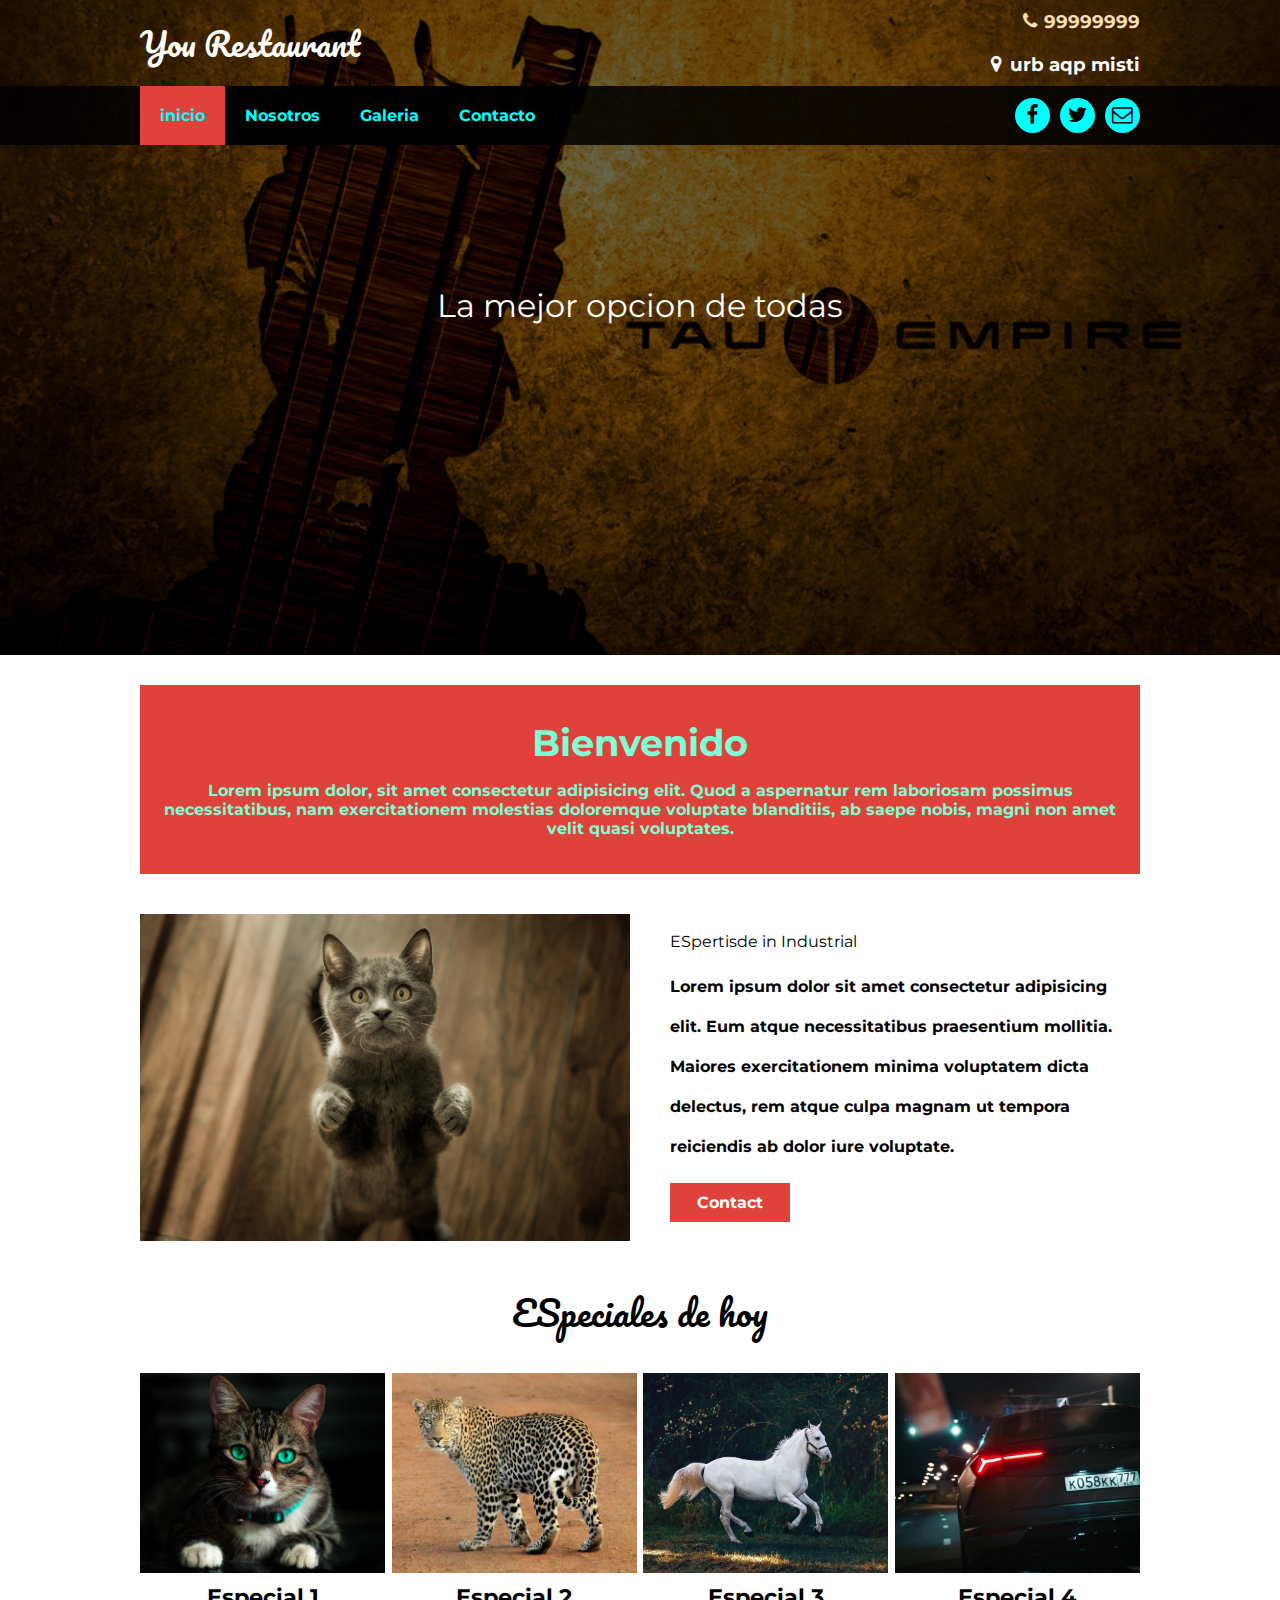
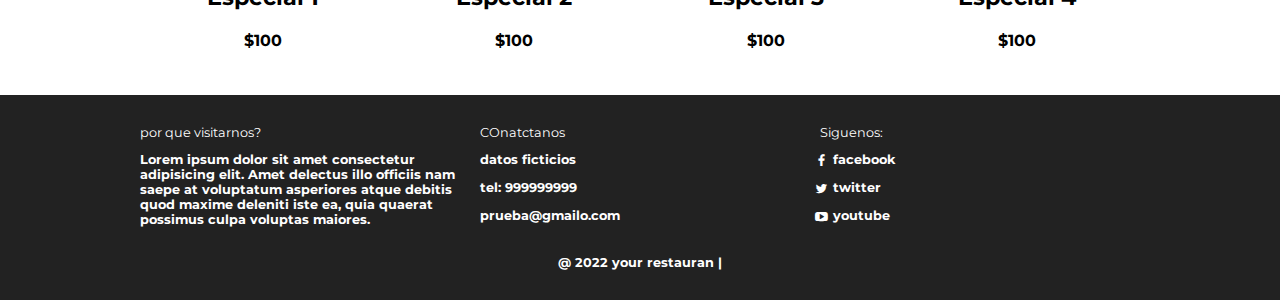
<file: index.html>
<!DOCTYPE html>
<html lang="en">

<head>
    <meta charset="UTF-8">
    <meta http-equiv="X-UA-Compatible" content="IE=edge">
    <meta name="viewport" content="width=device-width, initial-scale=1.0">
    <title>you restaurant</title>

    <meta name="viewport" content="width=device-width, initial-scale=1.0">
    <link rel="stylesheet" href="css/styles.css">

    <link rel="stylesheet" href="css/font.css">

</head>

<body>
    <header class="main-header">
        <div class="container container--flex">
            <div class="logo-container column column--50">
                <h1 class="logo">You Restaurant</h1>
            </div>
            <div class="main-header__contactInfo column column--50">
                <p class="main-header__contactInfo__phone">
                    <span class="icon-phone">99999999</span>
                </p>
                <p class="main-header__contactInfo__addres">
                    <span class="icon-map">urb aqp misti</span>
                </p>

            </div>
        </div>
    </header>
    <nav class="main-nav">
        <div class="container container--flex">
            <span class="icon-menu" id="btnmenu"></span>
            <ul class="menu" id="menu">
                <li class="menu__item"><a href="/" class="menu__link menu__link--select">inicio</a></li>
                <li class="menu__item"><a href="nosotros.html" class="menu__link">Nosotros</a></li>
                <li class="menu__item"><a href="galeria.html" class="menu__link">Galeria</a></li>
                <li class="menu__item"><a href="contacto.html" class="menu__link">Contacto</a></li>
            </ul>
            <div class="social-icon">
                <a href="" class="social-icon__link"><span class="icon-facebook"></span></a>
                <a href="" class="social-icon__link"><span class="icon-twitter"></span></a>
                <a href="" class="social-icon__link"><span class="icon-mail"></span></a>
            </div>
        </div>
    </nav>
    <section class="banner">
        <img src="img/banner.jpg" alt="" class="banner__img">
        <div class="banner__content">La mejor opcion de todas</div>
    </section>

    <main class="main">
        <section class="group group--color">
            <div class="container">
                <h2 class="main__title">Bienvenido</h2>
                <p class="main__txt">Lorem ipsum dolor, sit amet consectetur adipisicing elit. Quod a aspernatur rem
                    laboriosam possimus necessitatibus, nam exercitationem molestias doloremque voluptate blanditiis, ab
                    saepe nobis, magni non amet velit quasi voluptates.</p>

            </div>
        </section>

        <section class="group main__about__description">
            <div class="container container--flex">
                <div class="column column--50">
                    <img src="img/gato.jpg" alt="">
                </div>
                <div class="column column--50">
                    <h3 class="column__title">ESpertisde in Industrial</h3>
                    <p class="column__txt">Lorem ipsum dolor sit amet consectetur adipisicing elit. Eum atque
                        necessitatibus praesentium mollitia. Maiores exercitationem minima voluptatem dicta delectus,
                        rem atque culpa magnam ut tempora reiciendis ab dolor iure voluptate.</p>
                    <a href="" class="btn btn--contact">Contact</a>
                </div>
            </div>
        </section>

        <section class="group today-special">
            <h2 class="group__title">ESpeciales de hoy</h2>
            <div class="container container--flex">
                <div class="column column--50-25">
                    <img src="img/gato1.jpg" alt="" class="today-special__img">
                    <div class="today-special__title">Especial 1</div>
                    <div class="today-specail__price">$100</div>
                </div>
                <div class="column column--50-25">
                    <img src="img/guepardo.jpg" alt="" class="today-special__img">
                    <div class="today-special__title">Especial 2</div>
                    <div class="today-specail__price">$100</div>
                </div>
                <div class="column column--50-25">
                    <img src="img/horse.jpg" alt="" class="today-special__img">
                    <div class="today-special__title">Especial 3</div>
                    <div class="today-specail__price">$100</div>
                </div>
                <div class="column column--50-25">
                    <img src="img/urus.jpg" alt="" class="today-special__img">
                    <div class="today-special__title">Especial 4</div>
                    <div class="today-specail__price">$100</div>
                </div>
            </div>
        </section>


    </main>
    <footer class="main-footer">
        <div class="container container--flex">
            <div class="column column--33">
                <h2 class="column__title">por que visitarnos?</h2>
                <p class="column__txt">Lorem ipsum dolor sit amet consectetur adipisicing elit. Amet delectus illo
                    officiis nam saepe at voluptatum asperiores atque debitis quod maxime deleniti iste ea, quia
                    quaerat possimus culpa voluptas maiores.</p>
            </div>
            <div class="column column--33">
                <h2 class="column__title">COnatctanos</h2>
                <p class="column__txt">datos ficticios</p>
                <p class="column__txt">tel: 999999999</p>
                <p class="column__txt">prueba@gmailo.com</p>
            </div>
            <div class="column column--33">
                <h2 class="column__title">Siguenos:</h2>
                <p class="column__txt"><a href="" class="icon-facebook">facebook</a></p>
                <p class="column__txt"><a href="" class="icon-twitter"></a>twitter</p>
                <p class="column__txt"><a href="" class="icon-youtube"></a>youtube</p>
            </div>
            <p class="copy">@ 2022 your restauran |</p>
        </div>
    </footer>

    <script src="js/menu.js"></script>
</body>

</html>
</file>
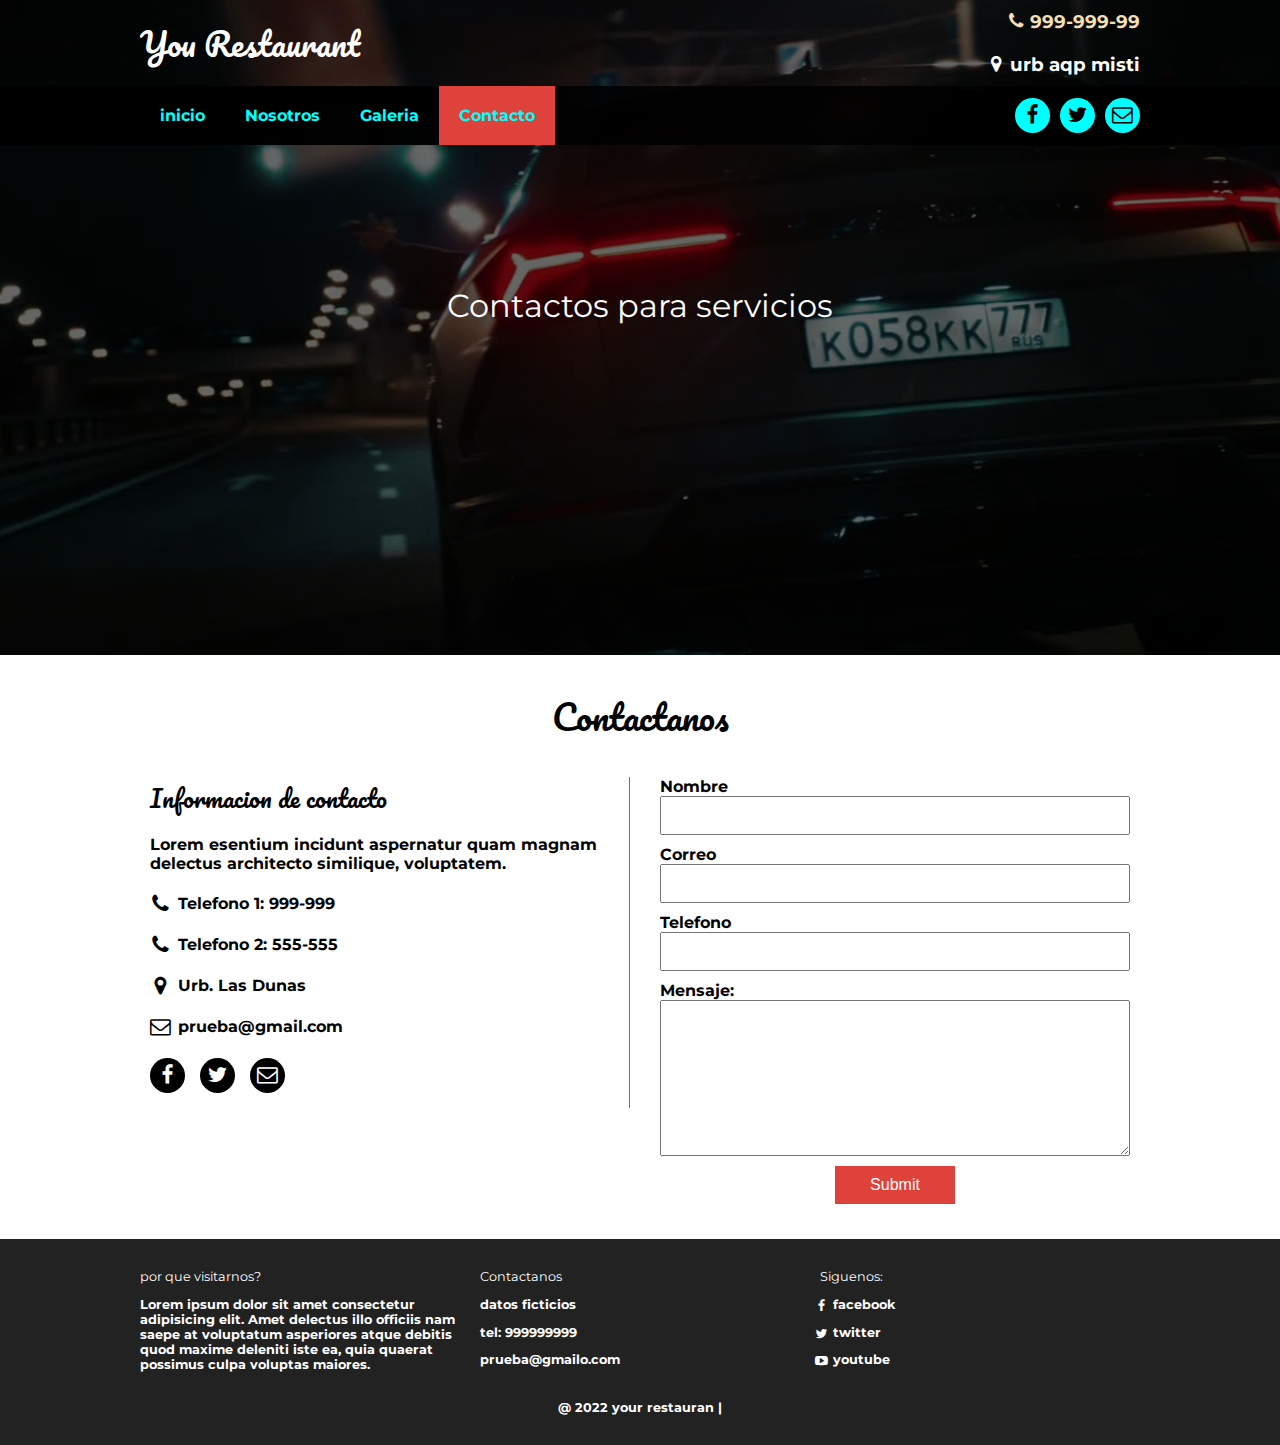
<file: contacto.html>
<!DOCTYPE html>
<html lang="en">

<head>
    <meta charset="UTF-8">
    <meta http-equiv="X-UA-Compatible" content="IE=edge">
    <meta name="viewport" content="width=device-width, initial-scale=1.0">
    <title>contacto | restaurant</title>

    <meta name="viewport" content="width=device-width, initial-scale=1.0">
    <link rel="stylesheet" href="css/styles.css">

    <link rel="stylesheet" href="css/contacto.css">

    <link rel="stylesheet" href="css/font.css">

</head>

<body>

    <header class="main-header">
        <div class="container container--flex">
            <div class="logo-container column column--50">
                <h1 class="logo">You Restaurant</h1>
            </div>
            <div class="main-header__contactInfo column column--50">
                <p class="main-header__contactInfo__phone">
                    <span class="icon-phone">999-999-99</span>
                </p>
                <p class="main-header__contactInfo__addres">
                    <span class="icon-map">urb aqp misti</span>
                </p>

            </div>
        </div>
    </header>
    <nav class="main-nav">
        <div class="container container--flex">
            <span class="icon-menu" id="btnmenu"></span>
            <ul class="menu" id="menu">
                <li class="menu__item"><a href="/" class="menu__link ">inicio</a></li>
                <li class="menu__item"><a href="nosotros.html" class="menu__link ">Nosotros</a></li>
                <li class="menu__item"><a href="galeria.html" class="menu__link ">Galeria</a></li>
                <li class="menu__item"><a href="contacto.html" class="menu__link menu__link--select">Contacto</a></li>
            </ul>
            <div class="social-icon">
                <a href="" class="social-icon__link"><span class="icon-facebook"></span></a>
                <a href="" class="social-icon__link"><span class="icon-twitter"></span></a>
                <a href="" class="social-icon__link"><span class="icon-mail"></span></a>
            </div>
        </div>
    </nav>
    <section class="banner">
        <img src="img/urus.jpg" alt="" class="banner__img">
        <div class="banner__content">Contactos para servicios</div>
    </section>

    <main class="main">
        <section class="group contact">
            <h2 class="group__title">Contactanos</h2>
            <div class="container container--flex">
                <div class="contact-information column column--50">
                    <h3 class="column__title">Informacion de contacto</h3>
                    <p class="column__txt">Lorem esentium incidunt aspernatur quam magnam delectus architecto similique,
                        voluptatem.
                    </p>
                    <p class="column__txt"><span class="icon-phone"></span>Telefono 1: 999-999</p>
                    <p class="column__txt"><span class="icon-phone"></span>Telefono 2: 555-555</p>
                    <p class="column__txt"><span class="icon-map"></span>Urb. Las Dunas</p>
                    <p class="column__txt"><span class="icon-mail"></span>prueba@gmail.com</p>
                    <div class="social-icon">
                        <a href="" class="social-icon__link"><span class="icon-facebook"></span></a>
                        <a href="" class="social-icon__link"><span class="icon-twitter"></span></a>
                        <a href="" class="social-icon__link"><span class="icon-mail"></span></a>
                    </div>
                </div>


                <form action="" method="post" class="formulario column--50">
                    <label for="" class="formulario__label">Nombre</label>
                    <input type="text" class="formulario__input-txt" name="" nombre>
                    <label for="" class="formulario__label">Correo</label>
                    <input type="text" class="formulario__input-txt" name="" correo>
                    <label for="" class="formulario__label">Telefono</label>
                    <input type="text" class="formulario__input-txt" name="" telefono>
                    <label for="" class="formulario__label">Mensaje:</label>
                    <textarea name="mensaje" id="" cols="30" rows="10" class="formulario__textarea"></textarea>
                    <input type="submit" class="btn formulario__btn">

                </form>

            </div>
        </section>

    </main>
    <footer class="main-footer">
        <div class="container container--flex">
            <div class="column column--33">
                <h2 class="column__title">por que visitarnos?</h2>
                <p class="column__txt">Lorem ipsum dolor sit amet consectetur adipisicing elit. Amet delectus illo
                    officiis nam saepe at voluptatum asperiores atque debitis quod maxime deleniti iste ea, quia
                    quaerat possimus culpa voluptas maiores.</p>
            </div>
            <div class="column column--33">
                <h2 class="column__title">Contactanos</h2>
                <p class="column__txt">datos ficticios</p>
                <p class="column__txt">tel: 999999999</p>
                <p class="column__txt">prueba@gmailo.com</p>
            </div>
            <div class="column column--33">
                <h2 class="column__title">Siguenos:</h2>
                <p class="column__txt"><a href="" class="icon-facebook">facebook</a></p>
                <p class="column__txt"><a href="" class="icon-twitter"></a>twitter</p>
                <p class="column__txt"><a href="" class="icon-youtube"></a>youtube</p>
            </div>
            <p class="copy">@ 2022 your restauran |</p>
        </div>
    </footer>

    <script src="js/menu.js"></script>
    <script src="js/modal.js"></script>
</body>

</html>
</file>
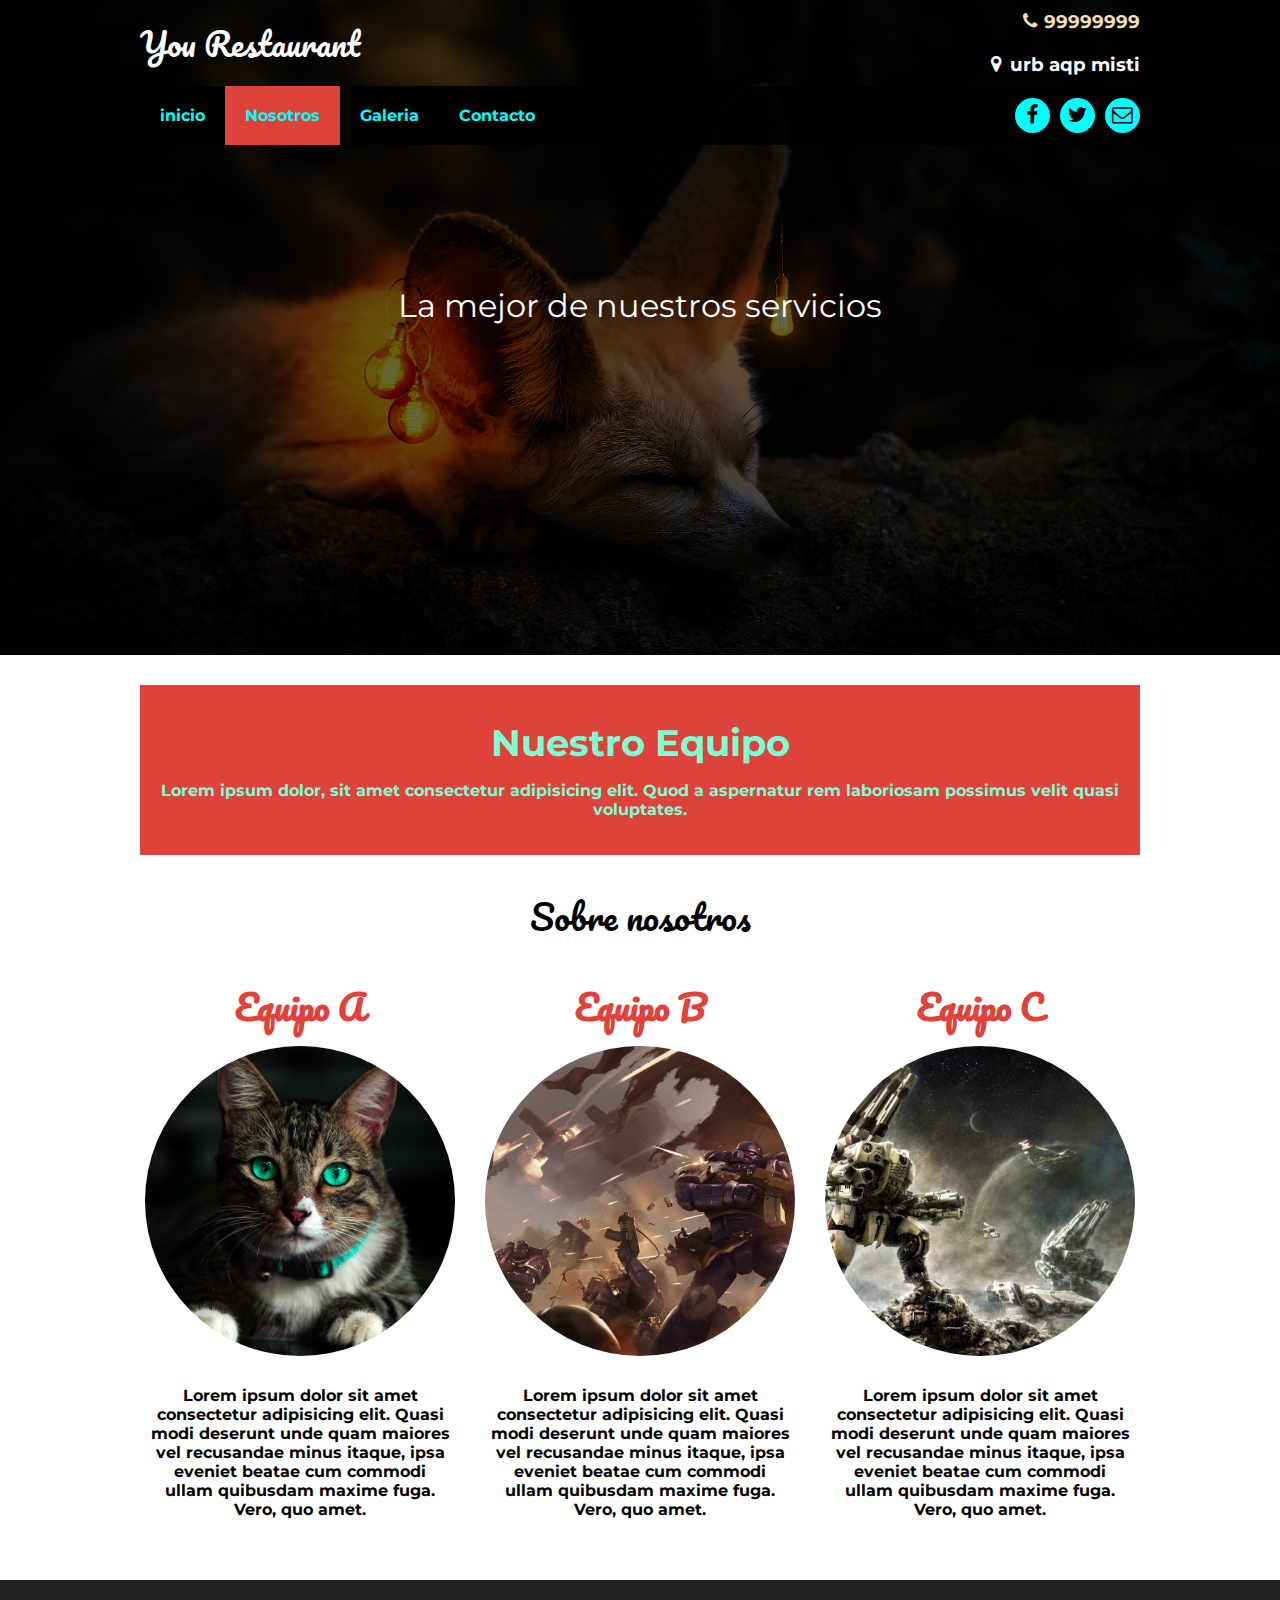
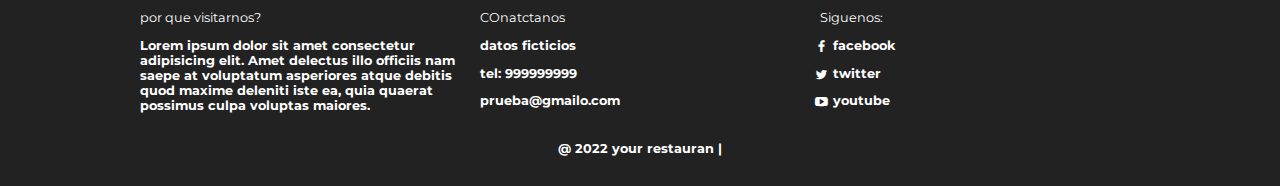
<file: nosotros.html>
<!DOCTYPE html>
<html lang="en">

<head>
    <meta charset="UTF-8">
    <meta http-equiv="X-UA-Compatible" content="IE=edge">
    <meta name="viewport" content="width=device-width, initial-scale=1.0">
    <title>Nosotros | restaurant</title>

    <meta name="viewport" content="width=device-width, initial-scale=1.0">
    <link rel="stylesheet" href="css/styles.css">
    <link rel="stylesheet" href="css/nosotros.css">

    <link rel="stylesheet" href="css/font.css">

</head>

<body>
    <header class="main-header">
        <div class="container container--flex">
            <div class="logo-container column column--50">
                <h1 class="logo">You Restaurant</h1>
            </div>
            <div class="main-header__contactInfo column column--50">
                <p class="main-header__contactInfo__phone">
                    <span class="icon-phone">99999999</span>
                </p>
                <p class="main-header__contactInfo__addres">
                    <span class="icon-map">urb aqp misti</span>
                </p>

            </div>
        </div>
    </header>
    <nav class="main-nav">
        <div class="container container--flex">
            <span class="icon-menu" id="btnmenu"></span>
            <ul class="menu" id="menu">
                <li class="menu__item"><a href="/" class="menu__link ">inicio</a></li>
                <li class="menu__item"><a href="nosotros.html" class="menu__link menu__link--select">Nosotros</a></li>
                <li class="menu__item"><a href="galeria.html" class="menu__link">Galeria</a></li>
                <li class="menu__item"><a href="contacto.html" class="menu__link">Contacto</a></li>
            </ul>
            <div class="social-icon">
                <a href="" class="social-icon__link"><span class="icon-facebook"></span></a>
                <a href="" class="social-icon__link"><span class="icon-twitter"></span></a>
                <a href="" class="social-icon__link"><span class="icon-mail"></span></a>
            </div>
        </div>
    </nav>
    <section class="banner">
        <img src="img/img1.jpg" alt="" class="banner__img">
        <div class="banner__content">La mejor de nuestros servicios</div>
    </section>

    <main class="main">
        <section class="group group--color">
            <div class="container">
                <h2 class="main__title">Nuestro Equipo</h2>
                <p class="main__txt">Lorem ipsum dolor, sit amet consectetur adipisicing elit. Quod a aspernatur rem
                    laboriosam possimus velit quasi voluptates.</p>

            </div>
        </section>
        <section class="group our-team">
            <h2 class="group__title">Sobre nosotros</h2>
            <div class="container container--flex">
                <div class="column column--33">
                    <h3 class="our-team__title">Equipo A</h3>
                    <img src="img/gato1.jpg" alt="" class="our-team__img">
                    <p class="our-team__txt">Lorem ipsum dolor sit amet consectetur adipisicing elit. Quasi modi
                        deserunt unde quam maiores vel recusandae minus itaque, ipsa eveniet beatae cum commodi ullam
                        quibusdam maxime fuga. Vero, quo amet.</p>
                </div>
                <div class="column column--33">
                    <h3 class="our-team__title">Equipo B</h3>
                    <img src="img/img2.jpg" alt="" class="our-team__img">
                    <p class="our-team__txt">Lorem ipsum dolor sit amet consectetur adipisicing elit. Quasi modi
                        deserunt unde quam maiores vel recusandae minus itaque, ipsa eveniet beatae cum commodi ullam
                        quibusdam maxime fuga. Vero, quo amet.</p>
                </div>
                <div class="column column--33">
                    <h3 class="our-team__title">Equipo C</h3>
                    <img src="img/img5.jpg" alt="" class="our-team__img">
                    <p class="our-team__txt">Lorem ipsum dolor sit amet consectetur adipisicing elit. Quasi modi
                        deserunt unde quam maiores vel recusandae minus itaque, ipsa eveniet beatae cum commodi ullam
                        quibusdam maxime fuga. Vero, quo amet.</p>
                </div>
            </div>
        </section>

    </main>
    <footer class="main-footer">
        <div class="container container--flex">
            <div class="column column--33">
                <h2 class="column__title">por que visitarnos?</h2>
                <p class="column__txt">Lorem ipsum dolor sit amet consectetur adipisicing elit. Amet delectus illo
                    officiis nam saepe at voluptatum asperiores atque debitis quod maxime deleniti iste ea, quia
                    quaerat possimus culpa voluptas maiores.</p>
            </div>
            <div class="column column--33">
                <h2 class="column__title">COnatctanos</h2>
                <p class="column__txt">datos ficticios</p>
                <p class="column__txt">tel: 999999999</p>
                <p class="column__txt">prueba@gmailo.com</p>
            </div>
            <div class="column column--33">
                <h2 class="column__title">Siguenos:</h2>
                <p class="column__txt"><a href="" class="icon-facebook">facebook</a></p>
                <p class="column__txt"><a href="" class="icon-twitter"></a>twitter</p>
                <p class="column__txt"><a href="" class="icon-youtube"></a>youtube</p>
            </div>
            <p class="copy">@ 2022 your restauran |</p>
        </div>
    </footer>

    <script src="js/menu.js"></script>
</body>

</html>
</file>
<file: css/styles.css>
@font-face {
    font-family: "Pacifico";
    src: url(../fonts/Pacifico-Regular.ttf);
}


@font-face {
    font-family: "Montserrat";
    src: url(../fonts/Montserrat-Bold.ttf);
}


@font-face {
    font-family: "Montserrat";
    font-weight: bold;
    src: url(../fonts/Montserrat-Regular.ttf);
}



* {
    box-sizing: border-box;

}

body {
    font-family: 'Montserrat', sans-serif;
    margin: 0;
}
/* ----- estilos base ------ */

img {
    display: block;
    width: 100%;
    max-width: 100%;
}

h1, h2, h3, h4, h5, h6 {
    margin: 0;
}
.container {
    width: 100%;
    margin: auto;

}

.container--flex {
    display: flex;
    flex-wrap: wrap;
    justify-content: space-between;
    align-items: center;
}
.column {
    width: 100%;
}

/*--------------ESTILOS HEADER----------------*/

.main-header{
    width: 100%;
}
.logo {
    font-size: 1.8em;
    color: #DE423A;
    padding: 10px;
    font-family: 'Pacifico', cursive;
    font-weight: 100;
}
.main-header__contactInfo__phone {
    background: #DE423A;
    color: wheat;
    margin: 0 auto;
    padding: 10px;
}
.main-header__contactInfo__addres {
    padding: 10px;
    margin: 0;
}
.main-header [class*="icon-"]:before {
    position: relative;
    top: 2px;
    right: 5px;
}

/*--------------ESTILOS DEL MENU----------------*/

.main-nav {
    width: 100%;
    position: relative;
    z-index: 2000;
    padding: 10px;
}
.icon-menu {
    display: block;
    color: aqua;
    border: 1px solid white;
    border-radius: 3px;
    width: 40px;
    height: 40px;
    line-height: 45px;
    text-align: center;
    cursor: pointer;
    font-size: 1.5em;

}
.social-icon {
    display: flex;
    justify-content: space-between;
}
.social-icon [class*="icon-"] {
    color: black;
    margin-left: 10px;
    display: flex;
    justify-content: center;
    align-items: center;
    font-size: 1.3em;
    width: 35px;
    height: 35px;
    background: aqua;
    border-radius: 50%;
}
.social-icon__link {
    text-decoration: none;
}
.menu {
    position: absolute;
    top: 60px;
    left: 0;
    width: 100%;
    background: rgb(0, 0, 0, .85);
    padding: 0;
    margin: 0;
    list-style: none;
    text-align: center;

    height: 0;
    overflow: hidden;
    transition: height .3s linear;

}
.menu__link {
    display: block;
    padding: 15px;
    color: aqua;
    text-decoration: none;
}
.menu__link:hover {
    background: #DE423A;
}

.menu__link--select {
    background: #DE423A;
}

.mostrar {
    height: 196px;
}

/*--------------ESTILOS DE BANNER----------------*/
.banner {
    margin-top: -55px;
    position: relative;

}
.banner:before {
    content: '';
    position: absolute;
    width: 100%;
    height: 100%;
    background: rgb(0, 0, 0, 0.6);
    z-index: 1000;
    top: 0;
}
.banner__img {
    width: 100%;
    height: 500px;
    object-fit: cover;
}
.banner__content{
    width: 90%;
    color: white;
    text-align: center;
    position: absolute;
    z-index: 1500;
    top: 50%;
    left: 50%;
    transform: translateX(-50%) translateY(-50%);
    font-size: 1.5em;
    font-weight: bold;
}


/*--------------ESTILOS PRINCIPALES----------------*/

.group--color .container {
    background: #DE423A;
    color: aquamarine;
    padding: 10px;
    text-align: center;
}

.main__title {
    margin: 15px 0;
    font-size: 1.8em;
    font-family: 'Pacifico' cursive;
    font-weight: 100;
}

.column__title {
    font-size: 1.3em;
}

.main__about__description:nth-child(2) {
    padding: 10px;
}

.btn {
    display: block;
    text-align: center;
    text-decoration: none;
    width: 120px;
    background: #DE423A;
    color: white;
    padding: 10px;
    margin: 10px auto;
}

.group__title {
    font-family: 'Pacifico', cursive;
    text-align: center;
    font-weight: 100;
    font-size: 1.8em;
    margin: 30px;
}

.today-special .column {
    margin-bottom: 30px;
    text-align: center;
}

.today-special__img {
    margin: auto;
    max-width: 350px;

}

.today-special__title {
    
    font-size: 1.3em;
    padding-top: 10px;
    padding-bottom: 20px;
}

.today-special__price {
    font-size: 1.5em;
    color: #DE423A;
    font-weight: bold;
}



/*--------------ESTILOS DEL FOOTER----------------*/

.main-footer {
    background: #222;
    color: white;
    padding: 10px;
    padding-top: 20px;
    padding-bottom: 20px;
    font-size: .8em;
}

.copy {
    text-align: center;
    margin: auto;
    margin-top: 15px;
}

.main-footer [class*="icon-"] {
    color: white;
    text-decoration: none;
}

.main-footer [class*="icon-"]:before {
    position: relative;
    top: 3px;
    right: 5px;
}


/*--------------ESTILOS RESPONSIVE----------------*/

@media screen and (min-width:480px) {
    .logo {
        color: white;

    }
    .main-header__contactInfo {
        text-align: right;
    }
    
    .main-header__contactInfo__phone {
        background: none;
    }
    .main-header__contactInfo__addres {
        color: white;
    }
    .main-nav {
        background: rgb(0, 0, 0, 0.85);
    }

    .banner {
        margin-top: -190px;
        z-index: -1000;
    }
    .banner__img {
        height: 600px;
    }
    .banner__content {
        font-size: 2em;
    }
    .main {
        padding-bottom: 15px;
    }

    .main__about__description .column:nth-child(2) {
        padding-left: 20px;
        font-size: .9em;
    }
    .main__about__description .btn {
        margin: 0;
    }
    .today__special .column {
        border: 5px solid #ddd;
        padding: 5px;
    }
    .today-special__img {
        height: 200px;
        object-fit: cover;
    }
    .main-footer .container--flex{
        align-items: flex-start;
    }

    .column--50 {
        width: 49%;
    }
    .column--50-25 {
        width: 49%;
    }
    .column--33 {
        width: 32%;
    }
}

@media screen and (min-width:768px) {
    .main__title {
        font-size: 2.2em;
    }
    .main__about__description {
        margin-top: 30px;
    }
    .main__about__description .column--50:nth-child(2) {
        font-size: 1em;

    }
    .main__about__description .column--50:nth-child(2) .column__txt{
        line-height: 30px;
    }
    .column--50-25 {
        width: 24.5%;
    }
    .column__title {
        font-size: 1em;
    }
    .group__title {
        font-size: 2.2em;
    }

}

@media screen and (min-width:1024px) {
    .container {
        width: 1000px;
    }
    .logo {
        font-size: 2em;
        padding: 0;
    }
    .main-header__contactInfo__phone,
    .main-header__contactInfo__addres {
        padding-right: 0;
        font-size: 1.15em;
    }
    .main-nav {
        padding: 0;
    }
    .banner__img {
        height: 700px;
    }
    .banner__content {
        font-size: 2em;
    }
    .icon-menu {
        display: none;
    }
    .menu {
        position: static;
        display: flex;
        height: auto;
        width: auto;
    }
    .menu__link {
        padding: 20px;
    }
    .group--color .container {
        margin-top: 30px;
        margin-bottom: 30px;
        padding: 20px;
    }
    .main__title {
        font-size: 2.3em;
    }
    .main__about__description .column--50:nth-child(2) .column__txt {
        line-height: 40px;
    }
    .today-special__title {
        font-size: 1.4em;
    }
    .today-special__price {
        font-size: 1.8em;
    }
    .main-footer {
        padding-top: 30px;
        padding-bottom: 30px;
    }
}

@media screen and (min-width:1600px) {
    .container {
        width: 1400px;
    }
    .banner__img {
        height: 800px;
    }
    .main__about__description .column:nth-child(1) img {
        width: 100%;
        height: 350px;
        object-fit: cover;
    }
    .today-special__img {
        height: 300px;
    }
}
</file>
<file: css/font.css>
@charset "UTF-8";

@font-face {
  font-family: "icon-web";
  src:url("../fonts/icon-web.eot");
  src:url("../fonts/icon-web.eot?#iefix") format("embedded-opentype"),
    url("../fonts/icon-web.woff") format("woff"),
    url("../fonts/icon-web.ttf") format("truetype"),
    url("../fonts/icon-web.svg#icon-web") format("svg");
  font-weight: normal;
  font-style: normal;

}

[data-icon]:before {
  font-family: "icon-web" !important;
  content: attr(data-icon);
  font-style: normal !important;
  font-weight: normal !important;
  font-variant: normal !important;
  text-transform: none !important;
  speak: none;
  line-height: 1;
  -webkit-font-smoothing: antialiased;
  -moz-osx-font-smoothing: grayscale;
}

[class^="icon-"]:before,
[class*=" icon-"]:before {
  font-family: "icon-web" !important;
  font-style: normal !important;
  font-weight: normal !important;
  font-variant: normal !important;
  text-transform: none !important;
  speak: none;
  line-height: 1;
  -webkit-font-smoothing: antialiased;
  -moz-osx-font-smoothing: grayscale;
}

.icon-facebook:before {
  content: "\61";
}
.icon-twitter:before {
  content: "\62";
}
.icon-youtube:before {
  content: "\63";
}
.icon-mail:before {
  content: "\64";
}
.icon-map:before {
  content: "\65";
}
.icon-phone:before {
  content: "\66";
}
.icon-menu:before {
  content: "\67";
}
</file>
<file: css/contacto.css>
.contact-information {
    padding: 10px;
    padding-top: 0;
    margin-bottom: 30px;
    border-bottom: 1px solid #DE423A;

}
.contact-information .column__title {
    font-family: 'Pacifico', cursive;
    font-weight: 100;
}

.contact-information [class*="icon-"] {
    font-size: 1.3em;
    margin-right: 7px;
    position: relative;
    top: 5px;

}
.contact-information .social-icon {
    justify-content: flex-start;
    margin-bottom: 10px;

}
.contact-information .social-icon [class*="icon-"] {
    background: black;
    color: white;
    margin-left: 0;
    margin-right: 15px;
}

.formulario {
    padding: 10px;
    padding-top: 0;
}

.formulario__label, .formulario__input-txt, .formulario__textarea {
    display: block;
    width: 100%;
}
.formulario__input-txt {
    padding: 10px;
    margin-bottom: 10px;
}
.formulario__textarea {
    min-height: 100px;
    min-width: 100%;
    max-width: 100%;
    max-height: 200px;
}
.formulario__btn {
    border: none;
    cursor: pointer;
    font-size: 1em;
}

@media screen and (min-width:480px) {
    .contact .container--flex {
        align-items: flex-start;
    }
    .contact-information p {
        font-size: .75em;
    }
    .contact-information{
        border-right: 1px solid #DE423A;
        border-bottom: none;
    }
}

@media screen and (min-width:768px) {
    .contact-information p {
        font-size: 1em;
    }
    .contact-information .column__title {
        font-size: 1.5em;
    }
}
</file>
<file: css/nosotros.css>
.our-team {
    text-align: center;
    margin-bottom: 20px;
}
.our-team .container__flex {
    align-items: flex-start;
}

.our-team__title {
    font-family: 'Pacifico', cursive;
    color: #DE423A;
    font-weight: bold;
    font-size: 1.8em;
    margin-bottom: 10px;
}
.our-team__img {
    width: 200px;
    height: 200px;
    object-fit: cover;
    border-radius: 50%;
    margin: auto;
    margin-bottom: 20px;
}
.our-team__txt {
    padding: 10px;
}

@media screen and (min-width:480px) {
    .our-team__img {
        width: 150px;
        height: 150px;
    }
}

@media screen and (min-width:768px) {
    .our-team__img {
        width: 220px;
        height: 220px;
    }
}

@media screen and (min-width:1024px) {
    .our-team__img {
        width: 310px;
        height: 310px;
    }
    .our-team__title {
        font-size: 2.1em;
    }
}

@media screen and (min-width:1600px) {
    .our-team__img {
        width: 420px;
        height: 420px;
    }
}
</file>
